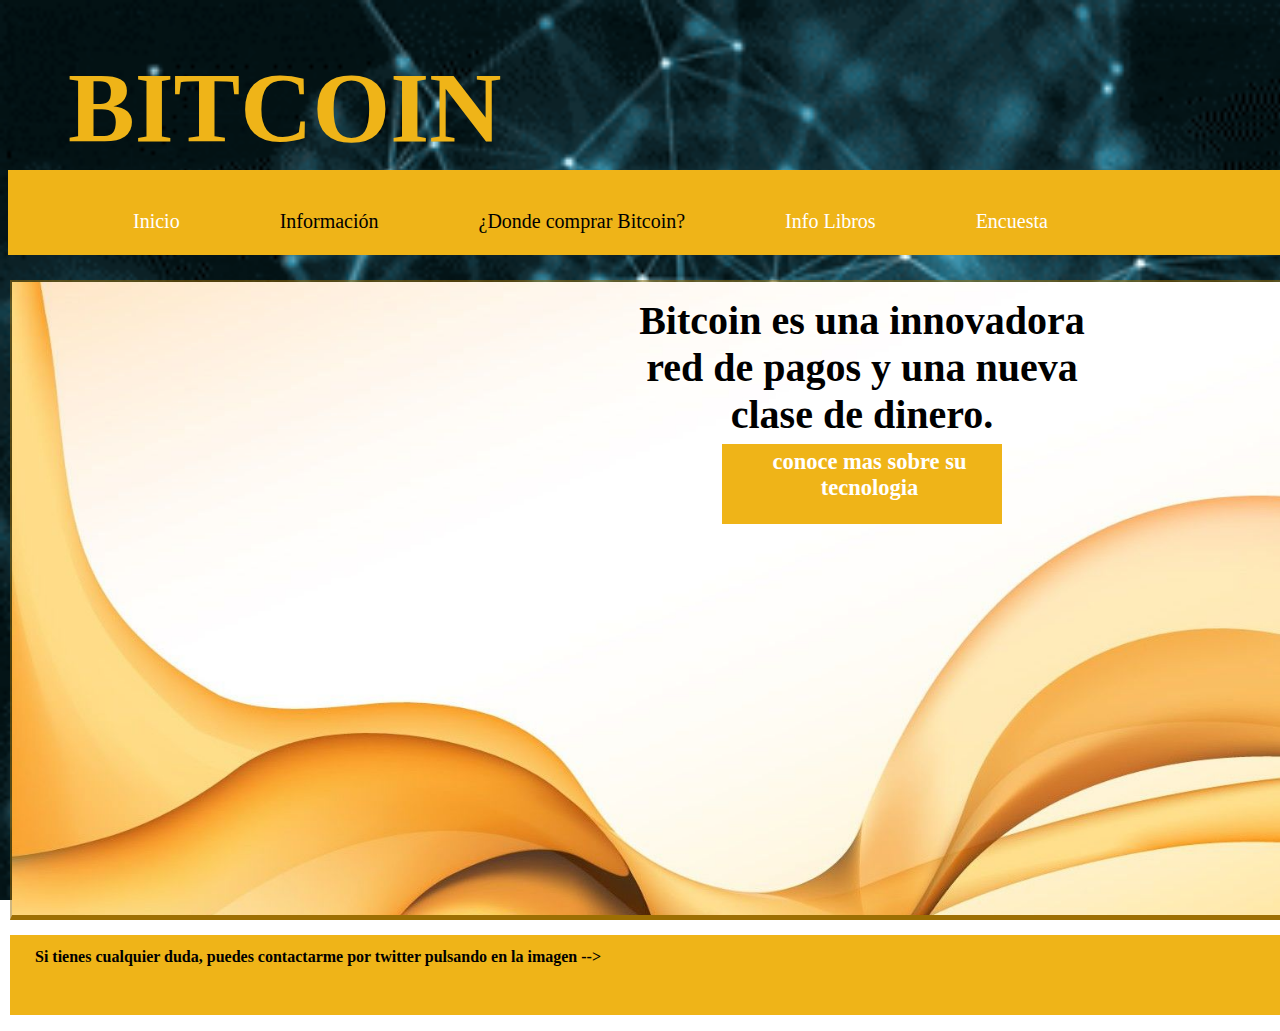
<file: Index.html>
<!DOCTYPE HTML> 
<html>
	<head>
		<META charset="UTF-8">
		<META name="author" content="javier">
		<META name="keywords" lang="es" content="Bitcoin">
		<link rel="shortcut icon" href="imagenesw/favicon.ico" type="image/x-icon">
		<link rel="StyleSheet" href="cssweb/csswebfinal.css"  type="text/css">
	</head>
	<body>
		<div id="contenedor">
		<header>
			<div id="titulo">
				<h1> BITCOIN </h1> </div>
			<div id="form">
			
				<form action="" method="post" name="formulario">
					<label> Usuario <input type="text" size="10px" name="usuario" </label>
					<label> Contraseña <input type="text" size="10px" name="contraseña" </label>
					<label><input type="submit" value="aceptar" sname="bottom" </label> 
				</form>
			</div>
		</header>
			<nav id="menus">
			<ul>
			
				<li class="prin"> <a target="iframe" href="html/sectionprincipal.html">Inicio </li></a>
					
							
							
						
					
				
				<li class="prin"> Información
					<ul>
							<a target="iframe" href="html/creador.html"><li>¿Quien creo bitcoin?</li></a>
							<a target="iframe" href="html/tecnologia.html"><li>Tecnologia que utiliza</li></a>
							<a target="iframe" href="html/estadisticas.html"><li>Estadisticas</li></a>
						
					</ul>
				
				</li>
				<li class="prin"> ¿Donde comprar Bitcoin? 
					<ul>
						
							<a target="iframe" href="html/binance.html"><li>Binance</li></a>
							<a target="iframe" href="html/kucoin.html"><li>Kucoin</li></a>
							<a target="iframe" href="html/bitme.html"><li>Bit2me</li></a>
					</ul>
					
					
				</li> 
				
				<li class="prin"> <a target="iframe" href="html/xmlweb.html">Info Libros </li></a> 
					
				
				<li class="prin"><a target="iframe" href="html/form.html">Encuesta </li></a>
					
				
			</ul>
			</nav>
					<section>
						<iframe name="iframe" src="html/sectionprincipal.html" style="width:100%;height:100%;border:0px"></iframe>
					</section>
					
					
		<footer>
				<p><b>Si tienes cualquier duda, puedes contactarme por twitter pulsando en la imagen --> </b> </p>
				
							
							<a href="https://twitter.com/elonmusk?s=20&t=zj7gY1JrWx1rotE6-ZspVA" target="_blank"><img src="imagenesw/foto1.png" height="100px" width="250px" border= "4px solid #1130C8" ></a>
																			
			</footer>
		</div>
	
	</body>	


</html>
</file>
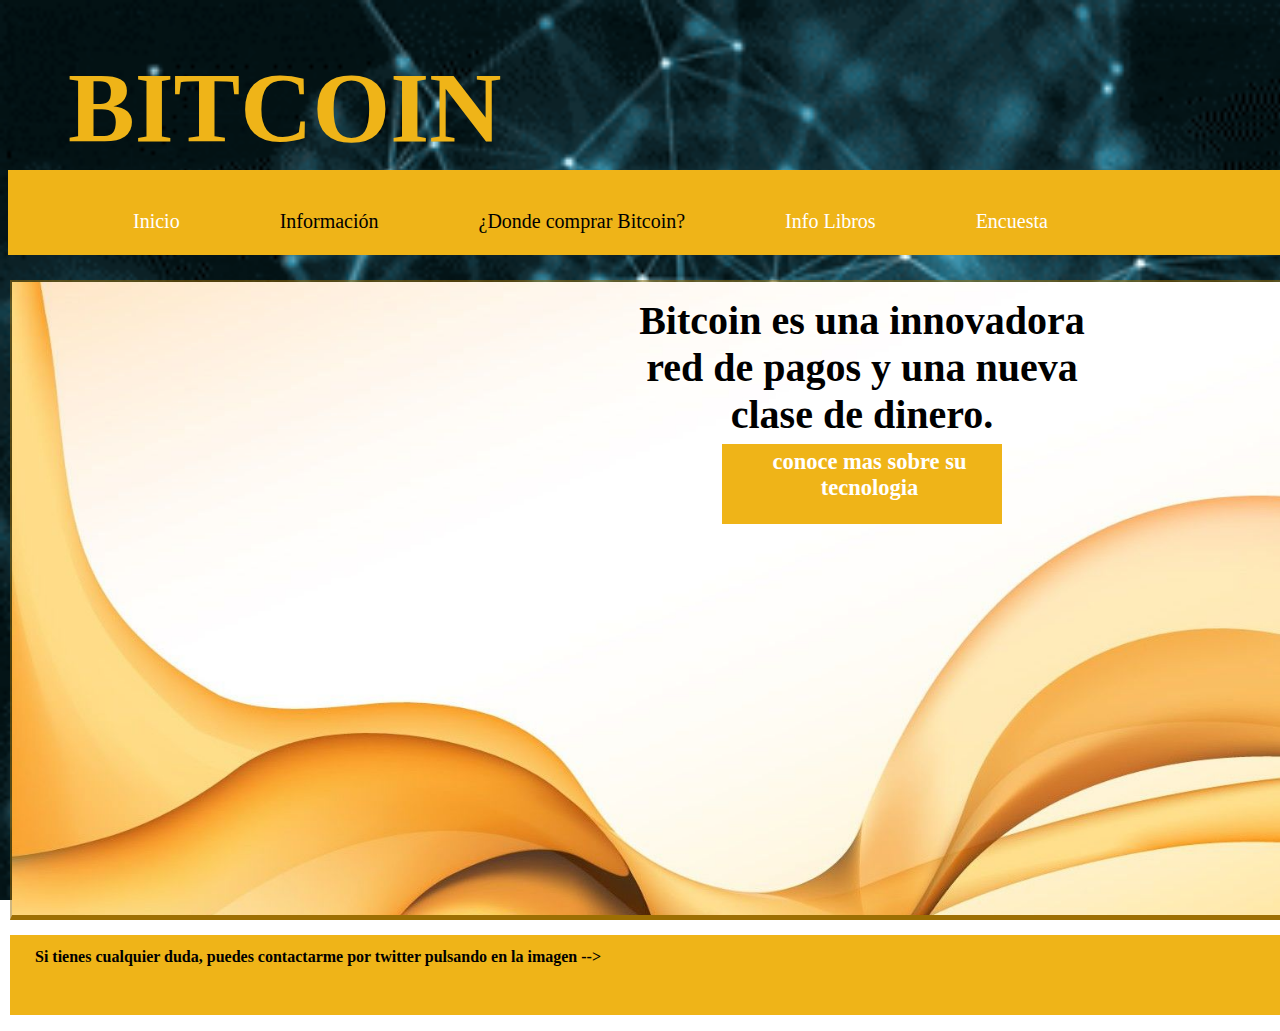
<file: Webfinaljavier.html>
<!DOCTYPE HTML> 
<html>
	<head>
		<META charset="UTF-8">
		<META name="author" content="javier">
		<META name="keywords" lang="es" content="Bitcoin">
		<link rel="shortcut icon" href="imagenesw/favicon.ico" type="image/x-icon">
		<link rel="StyleSheet" href="cssweb/csswebfinal.css"  type="text/css">
	</head>
	<body>
		<div id="contenedor">
		<header>
			<div id="titulo">
				<h1> BITCOIN </h1> </div>
			<div id="form">
			
				<form action="" method="post" name="formulario">
					<label> Usuario <input type="text" size="10px" name="usuario" </label>
					<label> Contraseña <input type="text" size="10px" name="contraseña" </label>
					<label><input type="submit" value="aceptar" sname="bottom" </label> 
				</form>
			</div>
		</header>
			<nav id="menus">
			<ul>
			
				<li class="prin"> <a target="iframe" href="html/sectionprincipal.html">Inicio </li></a>
					
							
							
						
					
				
				<li class="prin"> Información
					<ul>
							<a target="iframe" href="html/creador.html"><li>¿Quien creo bitcoin?</li></a>
							<a target="iframe" href="html/tecnologia.html"><li>Tecnologia que utiliza</li></a>
							<a target="iframe" href="html/estadisticas.html"><li>Estadisticas</li></a>
						
					</ul>
				
				</li>
				<li class="prin"> ¿Donde comprar Bitcoin? 
					<ul>
						
							<a target="iframe" href="html/binance.html"><li>Binance</li></a>
							<a target="iframe" href="html/kucoin.html"><li>Kucoin</li></a>
							<a target="iframe" href="html/bitme.html"><li>Bit2me</li></a>
					</ul>
					
					
				</li> 
				
				<li class="prin"> <a target="iframe" href="html/xmlweb.html">Info Libros </li></a> 
					
				
				<li class="prin"><a target="iframe" href="html/form.html">Encuesta </li></a>
					
				
			</ul>
			</nav>
					<section>
						<iframe name="iframe" src="html/sectionprincipal.html" style="width:100%;height:100%;border:0px"></iframe>
					</section>
					
					
		<footer>
				<p><b>Si tienes cualquier duda, puedes contactarme por twitter pulsando en la imagen --> </b> </p>
				
							
							<a href="https://twitter.com/elonmusk?s=20&t=zj7gY1JrWx1rotE6-ZspVA" target="_blank"><img src="imagenesw/foto1.png" height="100px" width="250px" border= "4px solid #1130C8" ></a>
																			
			</footer>
		</div>
	
	</body>	


</html>
</file>
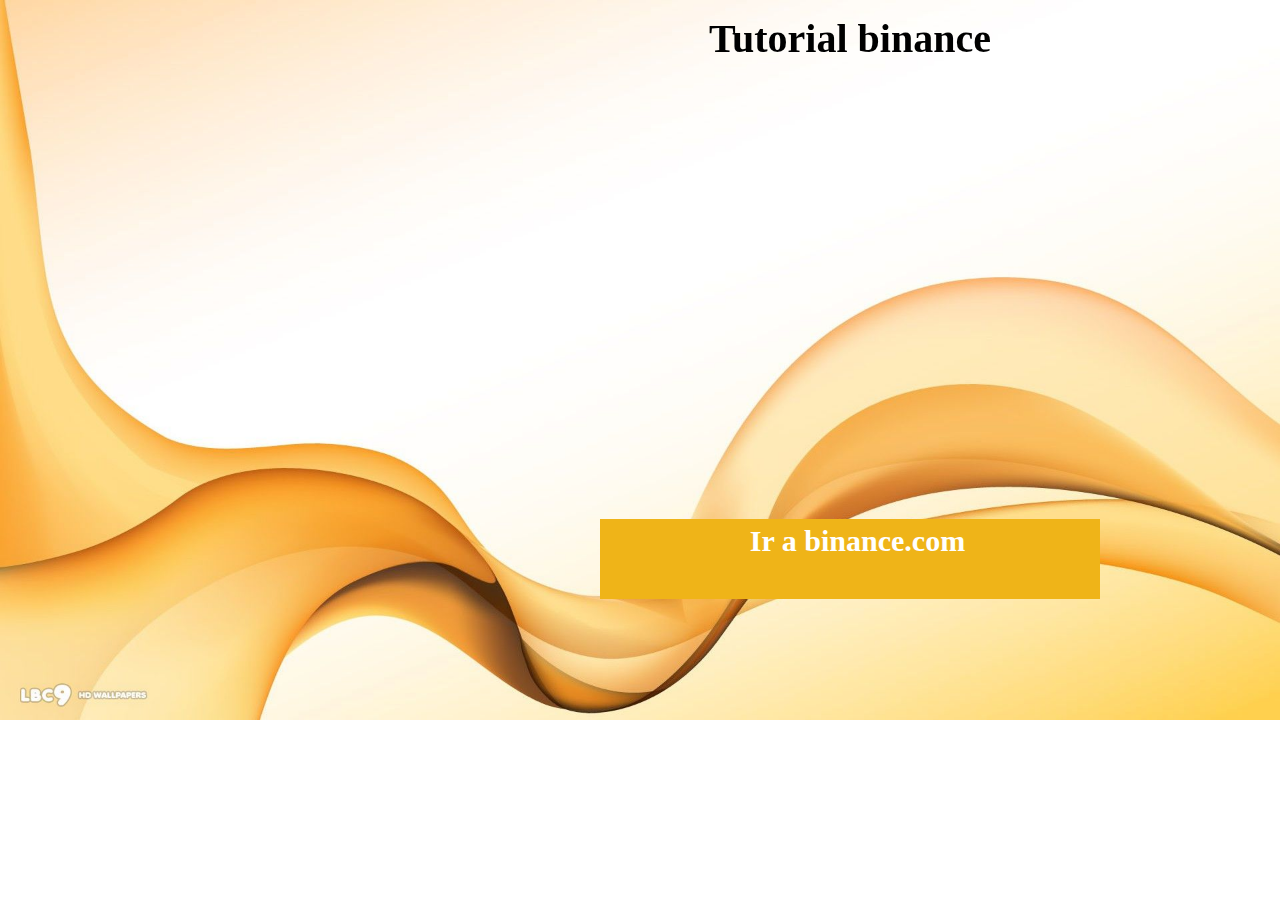
<file: html/binance.html>
<!DOCTYPE HTML>
<html>
	<head>
		<title>bitcoin</title>
		<meta charset="utf-8">
		<meta name="author" content="Javier">
		<META name="keywords" lang="es" content="Bitcoin">
		<link rel="StyleSheet" href="../cssweb/binance.css" type="text/css">
	</head>
	<body>
		<div id="contenedor">
				<div id="titulo">
				
					<h1>Tutorial binance</h1>
				</div>
				<div id="video"> 
					<iframe width="560" height="315" src="https://www.youtube.com/embed/NrEQRu8hnVw" title="YouTube video player" frameborder="0" allow="accelerometer; autoplay; clipboard-write; encrypted-media; gyroscope; picture-in-picture" allowfullscreen></iframe>
						
				<a target="_blank" rel="noopener noreferrer" href="https://www.binance.com/es">
						<div id="boton">
								<h2 >Ir a binance.com </h2>
						</div>
				</div>
		</div>
	</body>
</file>
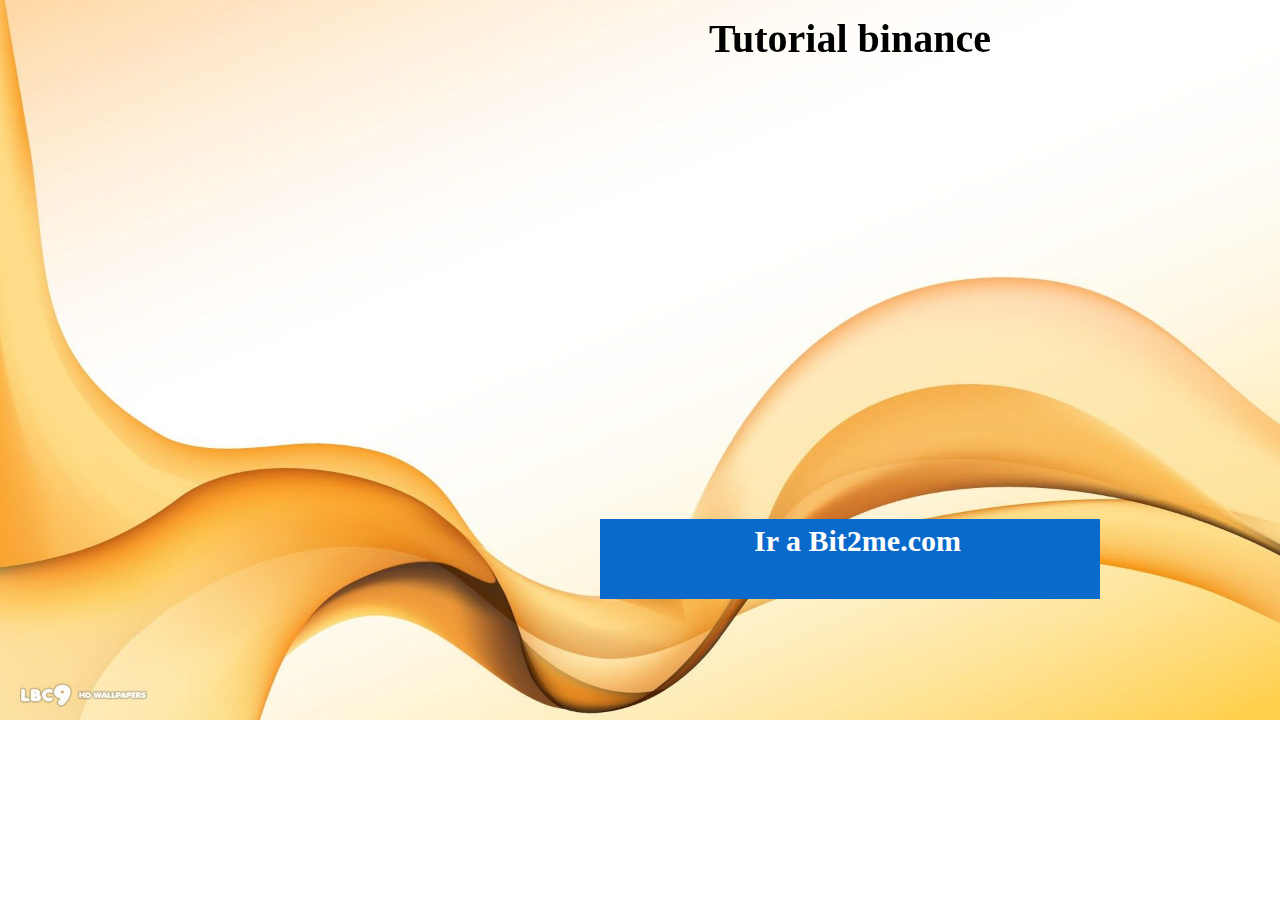
<file: html/bitme.html>
<!DOCTYPE HTML>
<html>
	<head>
		<title>bitcoin</title>
		<meta charset="utf-8">
		<meta name="author" content="Javier">
		<META name="keywords" lang="es" content="Bitcoin">
		<link rel="StyleSheet" href="../cssweb/bitme.css" type="text/css">
	</head>
	<body>
		<div id="contenedor">
				<div id="titulo">
				
					<h1>Tutorial binance</h1>
				</div>
				<div id="video"> 
					<iframe width="560" height="315" src="https://www.youtube.com/embed/h92kDvudp2o" title="YouTube video player" frameborder="0" allow="accelerometer; autoplay; clipboard-write; encrypted-media; gyroscope; picture-in-picture" allowfullscreen></iframe>
						
				<a target="_blank" rel="noopener noreferrer" href="https://bit2me.com/es/">
						<div id="boton">
								<h2 >Ir a Bit2me.com</h2>
						</div>
				</div>
		</div>
	</body>
</file>
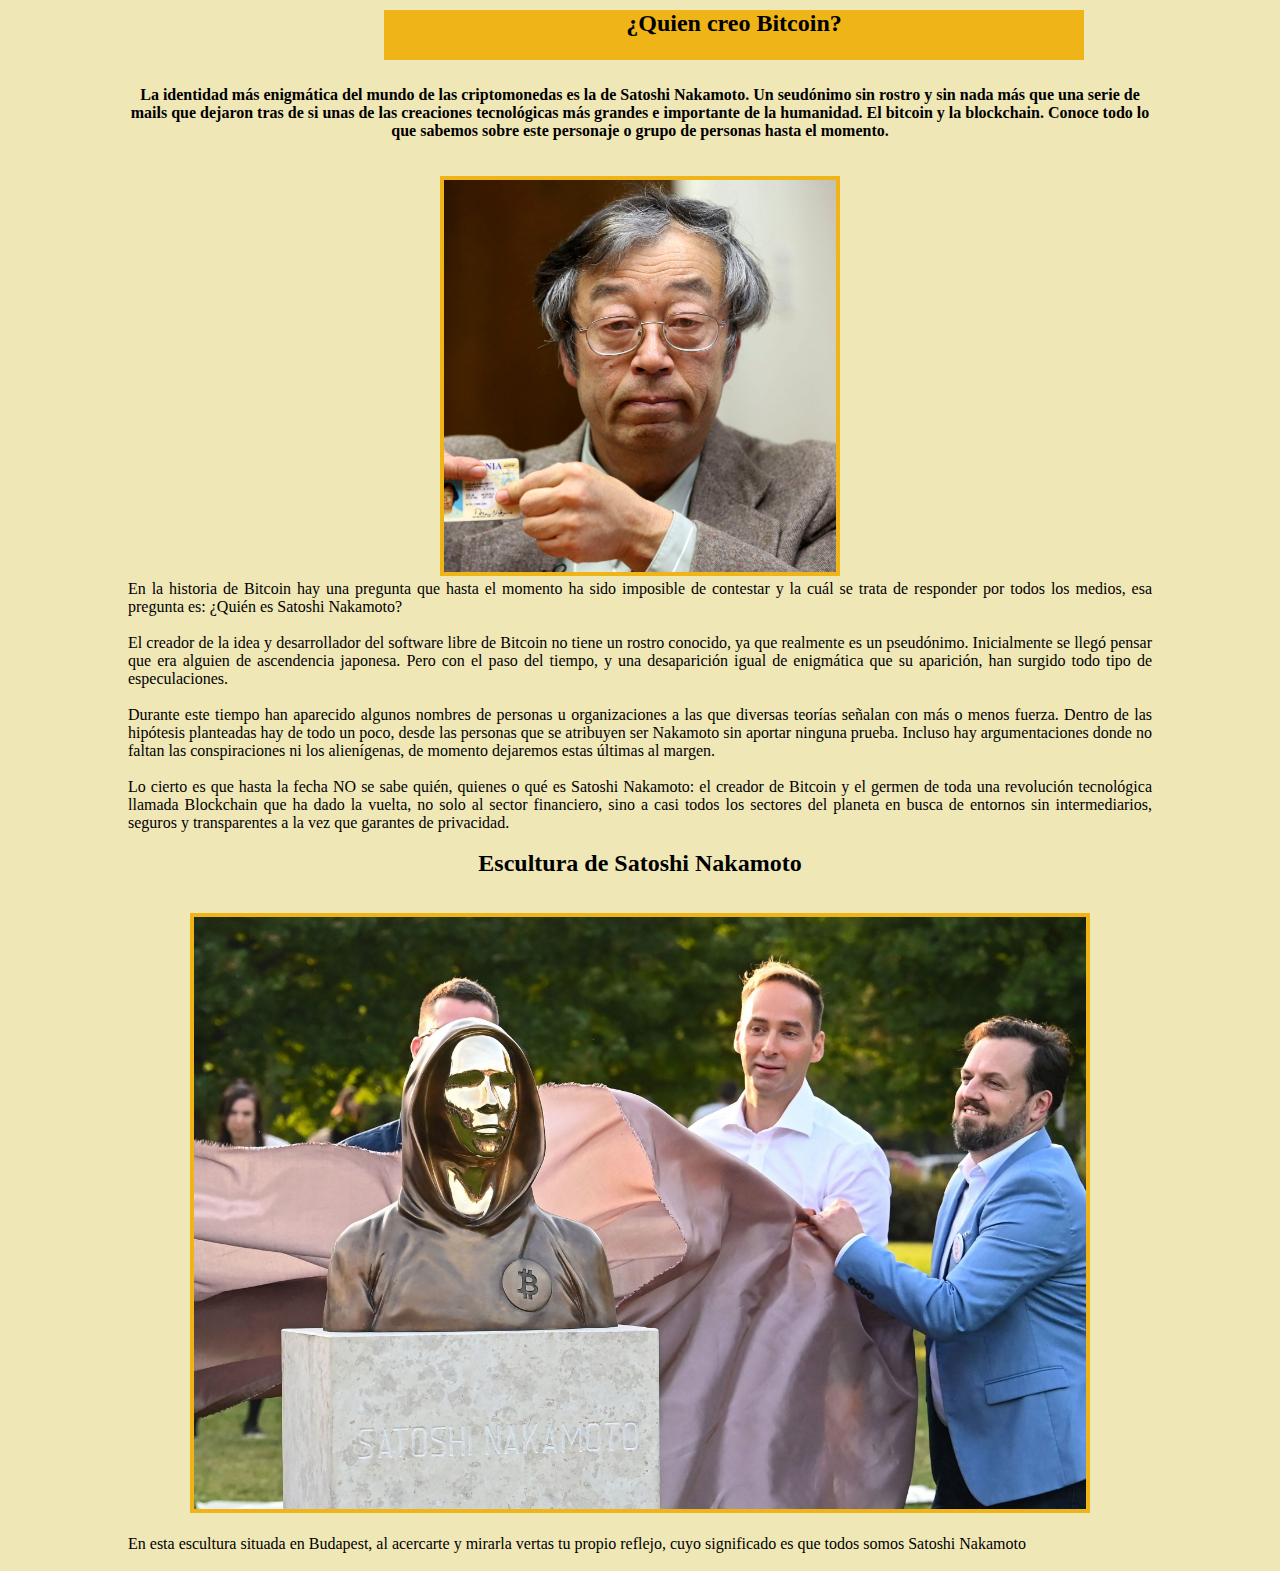
<file: html/creador.html>
<!DOCTYPE HTML>
<html>
	<head>
		<title>bitcoin</title>
		<meta charset="utf-8">
		<meta name="author" content="Javier">
		<META name="keywords" lang="es" content="Bitcoin">
		<link rel="StyleSheet" href="../cssweb/csscreador.css" type="text/css">
	</head>
	<body>
		<div id="contenedor">
			<div id="titulo">
			
			<h1>¿Quien creo Bitcoin? </h1> <br> 
			</div>
			<br>
			<div id="texto">
			<br>
			<h4>La identidad más enigmática del mundo de las criptomonedas es la de Satoshi Nakamoto. Un seudónimo sin rostro y sin nada más que una serie de mails que dejaron
			tras de si unas de las creaciones tecnológicas más grandes e importante de la humanidad.
			El bitcoin y la blockchain. Conoce todo lo que sabemos sobre este personaje o grupo de personas hasta el momento. </h4> <br> <br>
			<img src="../imagenesw/satoshi.jpg" width="400px" height="400px"  >
				<p> En la historia de Bitcoin hay una pregunta que hasta el momento ha sido imposible de contestar y la cuál se trata de responder por todos los medios, 
				esa pregunta es: ¿Quién es Satoshi Nakamoto? </p> <br>


				<p> El creador de la idea y desarrollador del software libre de Bitcoin no tiene un rostro conocido, ya que realmente es un pseudónimo. Inicialmente se llegó pensar que era alguien
				de ascendencia japonesa. Pero con el paso del tiempo, y una desaparición igual de enigmática que su aparición, han surgido todo tipo de especulaciones.</p> <br>

				<p>Durante este tiempo han aparecido algunos nombres de personas u organizaciones a las que diversas teorías señalan con más o menos fuerza. Dentro de las hipótesis planteadas hay de todo 
				un poco, desde las personas que se atribuyen ser Nakamoto sin aportar 
				ninguna prueba. Incluso hay  argumentaciones donde no faltan las conspiraciones ni los alienígenas, de momento dejaremos estas últimas al margen. </p> <br>

				<p>Lo cierto es que hasta la fecha NO se sabe quién, quienes o qué es Satoshi Nakamoto: el creador de Bitcoin y el germen de toda una revolución tecnológica llamada Blockchain que ha 
				dado la vuelta, no solo al sector financiero, sino a casi todos los sectores del
				planeta en busca de entornos sin intermediarios, seguros y transparentes a la vez que garantes de privacidad.</p> <br>
				

			
				

			

				<h2> Escultura de Satoshi Nakamoto </h2> <br>
				
				<br>
				
				<img src="../imagenesw/escultura.jpg" width="900px" height="600px"  >
				<br> <br>
				<p>En esta escultura situada en Budapest, al acercarte y mirarla vertas tu propio reflejo, cuyo significado es que todos somos Satoshi Nakamoto</p><br>

				
		</div>
	</body>
</file>
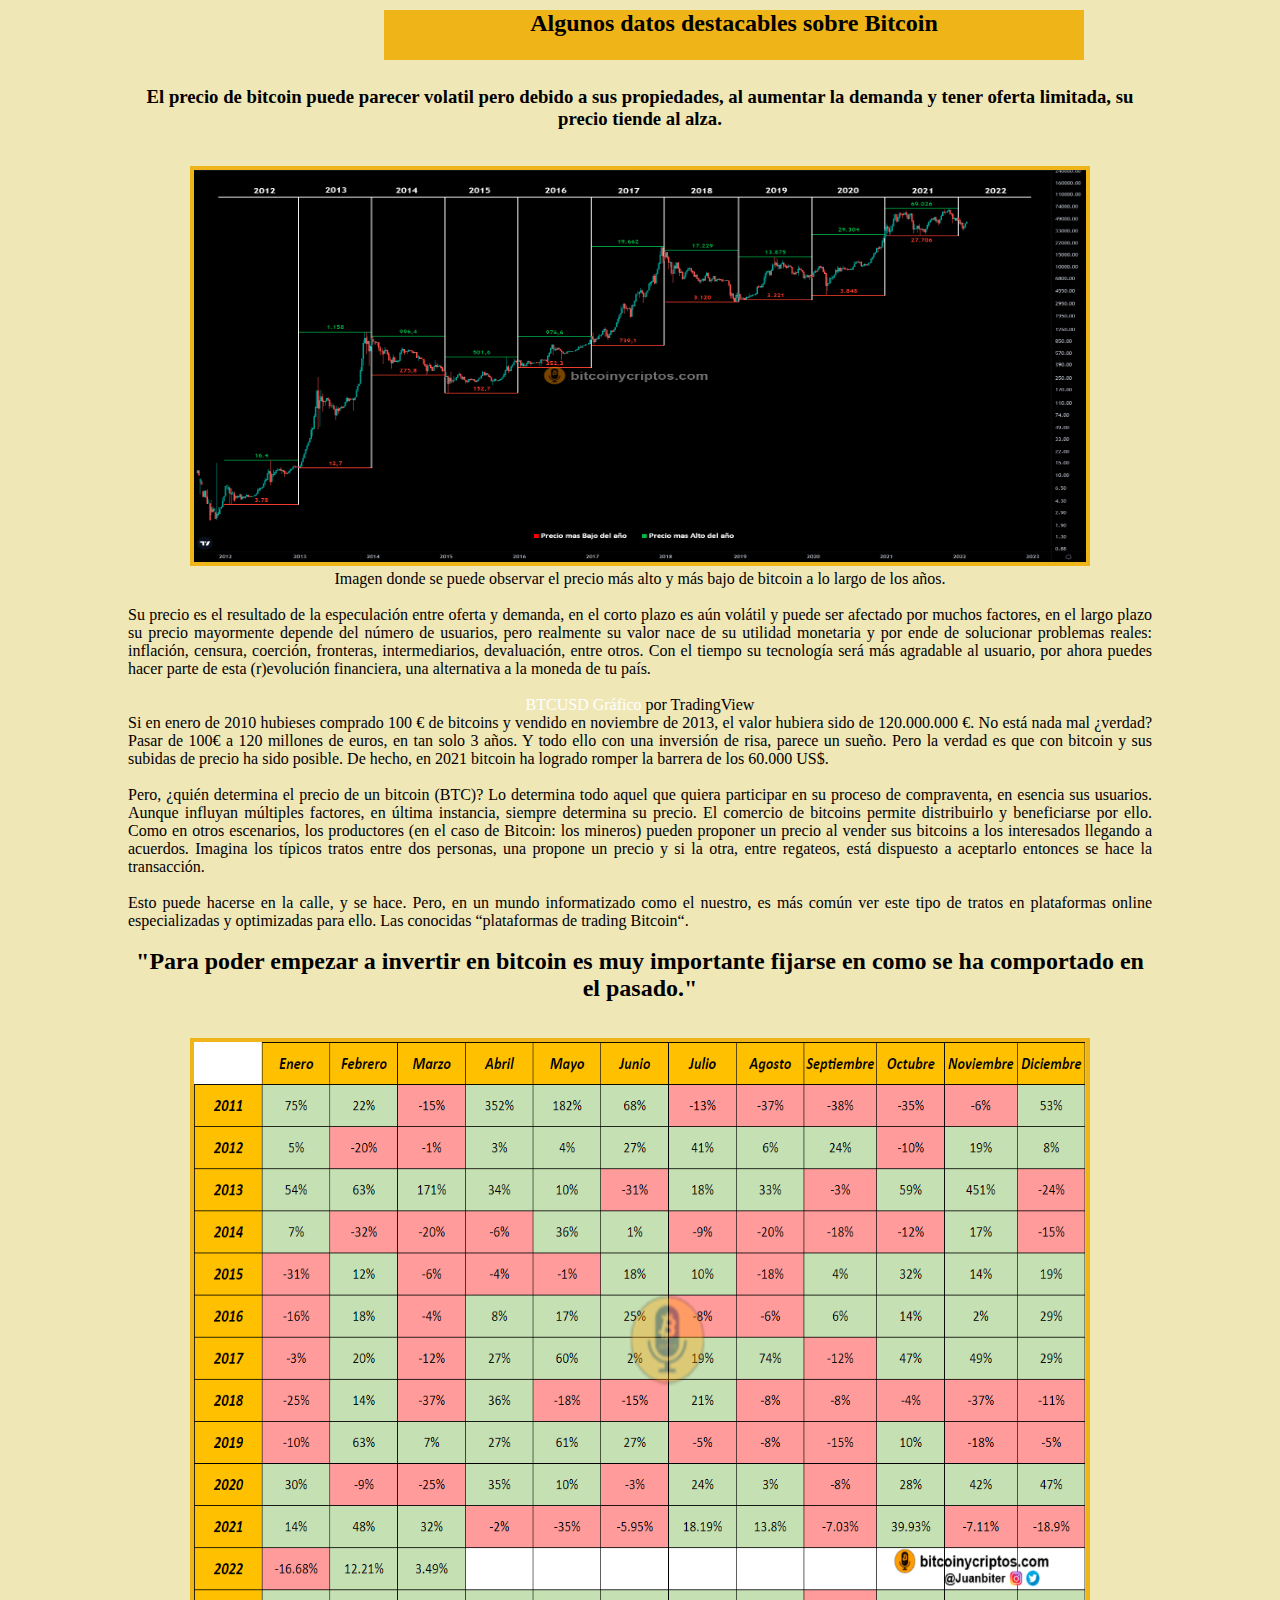
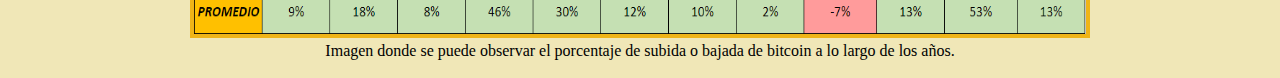
<file: html/estadisticas.html>
<!DOCTYPE HTML>
<html>
	<head>
		<title>bitcoin</title>
		<meta charset="utf-8">
		<meta name="author" content="Javier">
		<META name="keywords" lang="es" content="Bitcoin">
		<link rel="StyleSheet" href="../cssweb/estadisticas.css" type="text/css">
	</head>
	<body>
		<div id="contenedor">
			<div id="titulo">
			
			<h1>Algunos datos destacables sobre Bitcoin</h1> <br> 
			</div>
			<br>
			<div id="texto">
			<br>
			<h3>El precio de bitcoin puede parecer volatil pero debido a sus propiedades, al aumentar la demanda y tener oferta limitada, su precio tiende al alza. </h3> <br> <br>
			
			<img src="../imagenesw/precios.png" width="900px" height="400px"  > 
			<div id="foto" >
			Imagen donde se puede observar el precio más alto y más bajo de bitcoin a lo largo de los años. <br> <br>
			</div>
				<p> Su precio es el resultado de la especulación entre oferta y demanda, en el corto plazo es aún volátil y puede ser afectado por muchos factores, 
				en el largo plazo su precio mayormente depende del número de usuarios, pero realmente su valor nace de su utilidad monetaria y por ende de solucionar problemas reales:
				inflación, censura, coerción, fronteras, intermediarios, devaluación, entre otros. Con el tiempo su tecnología será más agradable al usuario, por ahora puedes hacer parte 
				de esta (r)evolución financiera, una alternativa a la moneda de tu país. </p> <br>
						<div id="grafico">
																				<!-- TradingView Widget BEGIN -->
									<div class="tradingview-widget-container">
									  <div id="tradingview_00330"></div>
									  <div class="tradingview-widget-copyright"><a href="https://es.tradingview.com/symbols/BTCUSD/?exchange=BITSTAMP" rel="noopener" target="_blank"><span class="blue-text">BTCUSD Gráfico</span></a> por TradingView</div>
									  <script type="text/javascript" src="https://s3.tradingview.com/tv.js"></script>
									  <script type="text/javascript">
									  new TradingView.widget(
									  {
									  "width": 980,
									  "height": 610,
									  "symbol": "BITSTAMP:BTCUSD",
									  "interval": "W",
									  "timezone": "Etc/UTC",
									  "theme": "light",
									  "style": "1",
									  "locale": "es",
									  "toolbar_bg": "#f1f3f6",
									  "enable_publishing": false,
									  "allow_symbol_change": true,
									  "studies": [
										"MACD@tv-basicstudies"
									  ],
									  "container_id": "tradingview_00330"
									}
									  );
									  </script>
									</div>
									<!-- TradingView Widget END -->
									
							</div>
				<p> Si en enero de 2010 hubieses comprado 100 € de bitcoins y vendido en noviembre de 2013, el valor hubiera sido de 120.000.000 €. No está nada mal ¿verdad? Pasar de 100€ a 
				120 millones de euros, en tan solo 3 años. Y todo ello con una inversión de risa, parece un sueño. Pero la verdad es que con bitcoin y sus subidas de precio ha sido posible. 
				De hecho, en 2021 bitcoin ha logrado romper la barrera de los 60.000 US$.</p> <br>

				<p>Pero, ¿quién determina el precio de un bitcoin (BTC)? Lo determina todo aquel que quiera participar en su proceso de compraventa, en esencia sus usuarios. 
				Aunque influyan múltiples factores, en última instancia, siempre determina su precio. El comercio de bitcoins permite distribuirlo y beneficiarse por ello. 
				Como en otros escenarios, los productores (en el caso de Bitcoin: los mineros) pueden proponer un precio al vender sus bitcoins a los interesados llegando a acuerdos.
				Imagina los típicos tratos entre dos personas, una propone un precio y si la otra, entre regateos, está dispuesto a aceptarlo entonces se hace la transacción.</p> <br>

				<p>Esto puede hacerse en la calle, y se hace. Pero, en un mundo informatizado como el nuestro, es más común ver este tipo de tratos en plataformas online especializadas
				y optimizadas para ello. Las conocidas “plataformas de trading Bitcoin“.</p> <br>
				

			
				

			

				<h2> "Para poder empezar a invertir en bitcoin es muy importante fijarse en como se ha comportado en el pasado."</h2> <br>
				
				<br>
				
				<img src="../imagenesw/retorno.png" width="900px" height="600px"  >
				<div id="foto" >
			Imagen donde se puede observar el porcentaje de subida o bajada de bitcoin a lo largo de los años. <br> <br>
			</div>
				


		</div>
	</body>
</file>
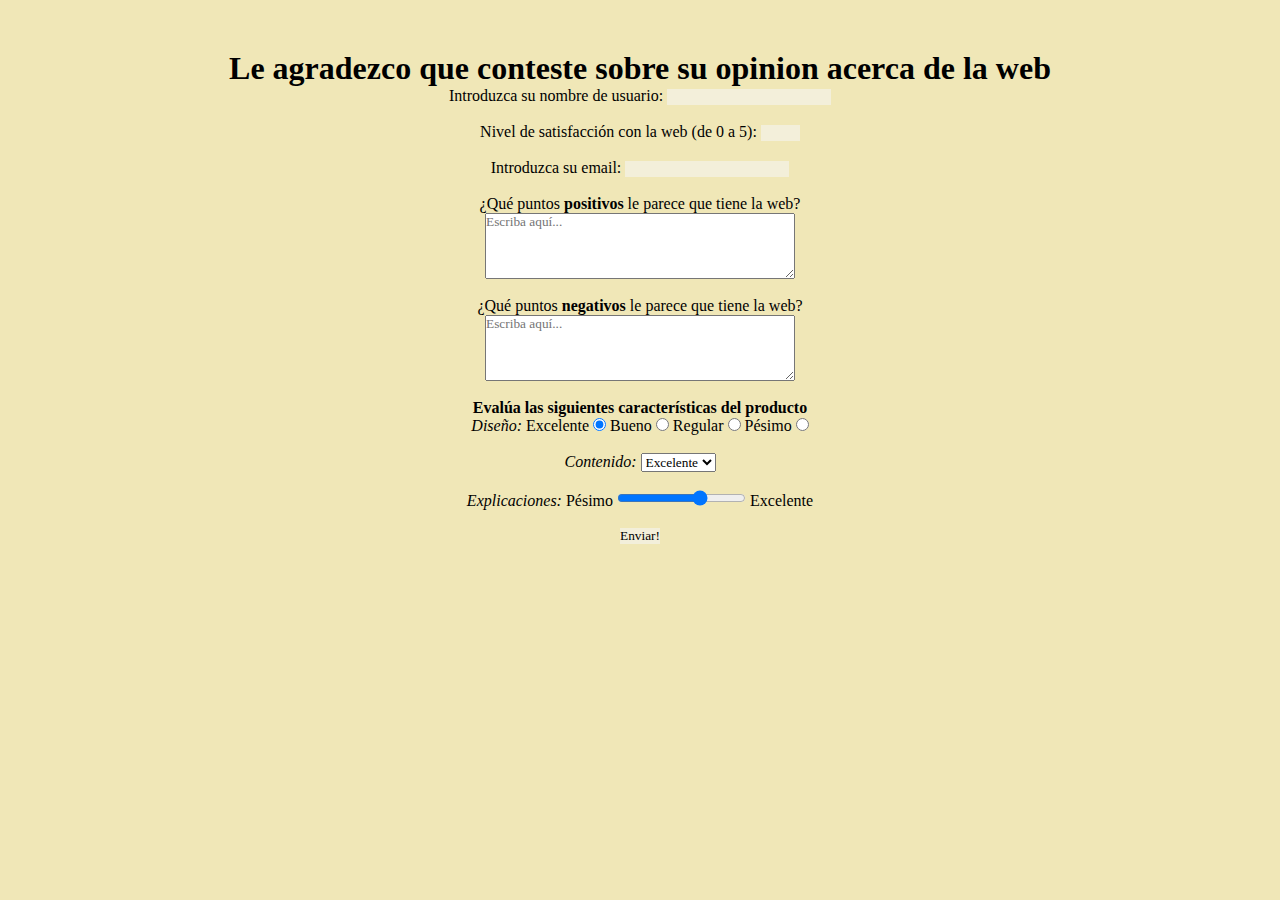
<file: html/form.html>
<!DOCTYOE HTML> 
<html>
	<head>
		<META charset="UTF-8">
		<META name="author" content="javier">
		<META name="keywords" lang="es" content="Bitcoin">
		<link rel="shortcut icon" href="imagenesw/favicon.ico" type="image/x-icon">
		<link rel="stylesheet" href="../cssweb/form.css" type="text/css"/>
    <title>Encuesta de satisfacción</title>
  </head>
  <body>
  <div id="contenedor">
	<div id="formulario">
    <h1>Le agradezco que conteste sobre su opinion acerca de la web</h1>
    <form id="encuesta" action="aqui.html" method="POST">
      <section>
        <label for="id">Introduzca su nombre de usuario:  </label>
        <input type="text" id="id" name="id"  pattern="[a-z]" >
      </section>
      <br>
      <section>
        <label for="satisfaccion">Nivel de satisfacción con la web (de 0 a 5): </label>
        <input type="number" id="satisfaccion" name="satisfaccion" min="1" max="5" step="1" required>
      </section>
      <br>
      <section>
        <label for="e-mail">Introduzca su email: </label>
        <input type="email" id="e-mail" name="e-mail" required>
      </section>
      <br>
      <section>
        <label for="positivos">¿Qué puntos <b>positivos</b> le parece que tiene la web?</label>
        <br>
        <textarea id="positivos" name="positivos" rows="4" cols="40" minlength="20" maxlength="1000" placeholder="Escriba aquí..."></textarea>
      </section>
      <br>
      <section>
        <label for="negativos">¿Qué puntos <b>negativos</b> le parece que tiene la web?</label>
        <br>
        <textarea id="negativos" name="negativos" rows="4" cols="40" minlength="20" maxlength="1000" placeholder="Escriba aquí..."></textarea>
      </section>
      <br>
      <section>
        <h4>Evalúa las siguientes características del producto</h4>
        <span><em>Diseño: </em></span>
        <label for="exc-dis">Excelente</label>
        <input type="radio" id="exc-dis" name="diseño" value="Excelente" checked>
        <label for="bue-dis">Bueno</label>
        <input type="radio" id="bue-dis" name="diseño" value="Bueno">
        <label for="reg-dis">Regular</label>
        <input type="radio" id="reg-dis" name="diseño" value="Regular">
        <label for="pes-dis">Pésimo</label>
        <input type="radio" id="pes-dis" name="diseño" value="Pésimo">
        <br>
        <br>
        <label for="calidad"><em>Contenido: </em></label>
        <select id="contenido" name="contenido">
          <option value="Excelente">Excelente</option>
          <option value="Bueno">Bueno</option>
          <option value="Regular">Regular</option>
          <option value="Pésimo">Pésimo</option>
        </select>
        <br>
        <br>
        <label for="uso"><em>Explicaciones:  </em></label>
        <span>Pésimo</span>
        <input type="range" id="uso" name="uso" min="1" max="4" step="1">
        <span>Excelente</span>
      </section>
      <section>
        <br>
        <input type="submit" id="submit" name="submit" value="Enviar!">
    </form>
	</div>
	</div>
  </body>
</html>
</file>
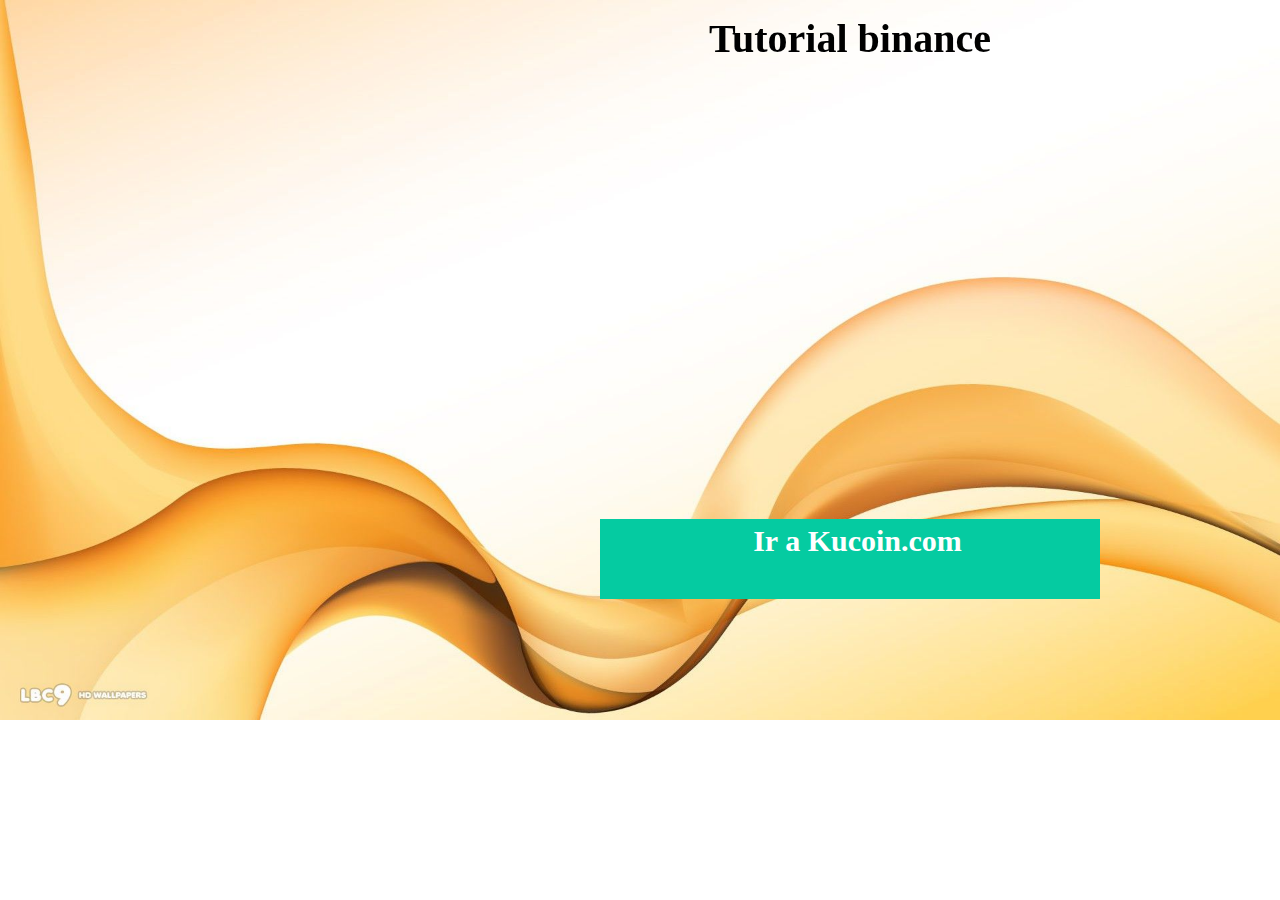
<file: html/kucoin.html>
<!DOCTYPE HTML>
<html>
	<head>
		<title>bitcoin</title>
		<meta charset="utf-8">
		<meta name="author" content="Javier">
		<META name="keywords" lang="es" content="Bitcoin">
		<link rel="StyleSheet" href="../cssweb/kucoin.css" type="text/css">
	</head>
	<body>
		<div id="contenedor">
				<div id="titulo">
				
					<h1>Tutorial binance</h1>
				</div>
				<div id="video"> 
					<iframe width="560" height="315" src="https://www.youtube.com/embed/lrLd77VJ48k" title="YouTube video player" frameborder="0" allow="accelerometer; autoplay; clipboard-write; encrypted-media; gyroscope; picture-in-picture" allowfullscreen></iframe>
						
				<a target="_blank" rel="noopener noreferrer" href="https://www.kucoin.com/es/">
						<div id="boton">
								<h2 >Ir a Kucoin.com</h2>
						</div>
				</div>
		</div>
	</body>
</file>
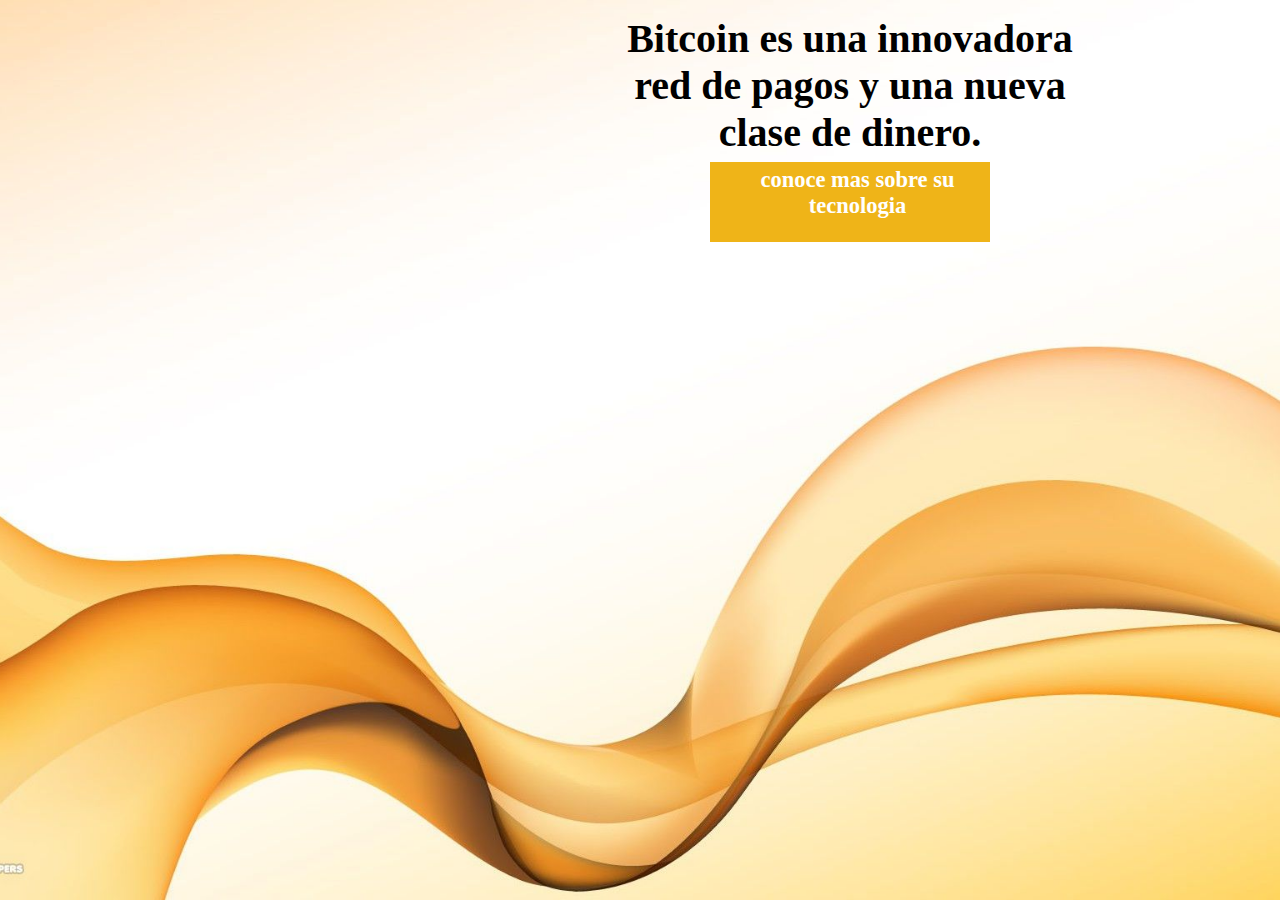
<file: html/sectionprincipal.html>
<!DOCTYPE HTML>
<html>
	<head>
		<title>Bitcoin</title>
		<meta charset="utf-8">
		<meta name="author" content="Javier">
		<META name="keywords" lang="es" content="Bitcoin">
		<link rel="StyleSheet" href="../cssweb/csssectionprincipal.css" type="text/css">
	</head>
	<body>
		<div id="contenedor">
			<div id="titulo">
			<h1> Bitcoin es una innovadora red de pagos y una nueva clase de dinero. </h1><br><br> 
			<a target="iframe" href="../html/tecnologia.html">
			<div id="boton">
					<h2 >conoce mas sobre su tecnologia</h2>
				</div>
			<iframe width="560" height="315" src="https://www.youtube.com/embed/Gc2en3nHxA4?autoplay=1" title="YouTube video player" frameborder="0" allow="accelerometer; autoplay; clipboard-write; encrypted-media; gyroscope; picture-in-picture" allowfullscreen></iframe>
			
			
			
				</div>
		</div>
	</body>
</file>
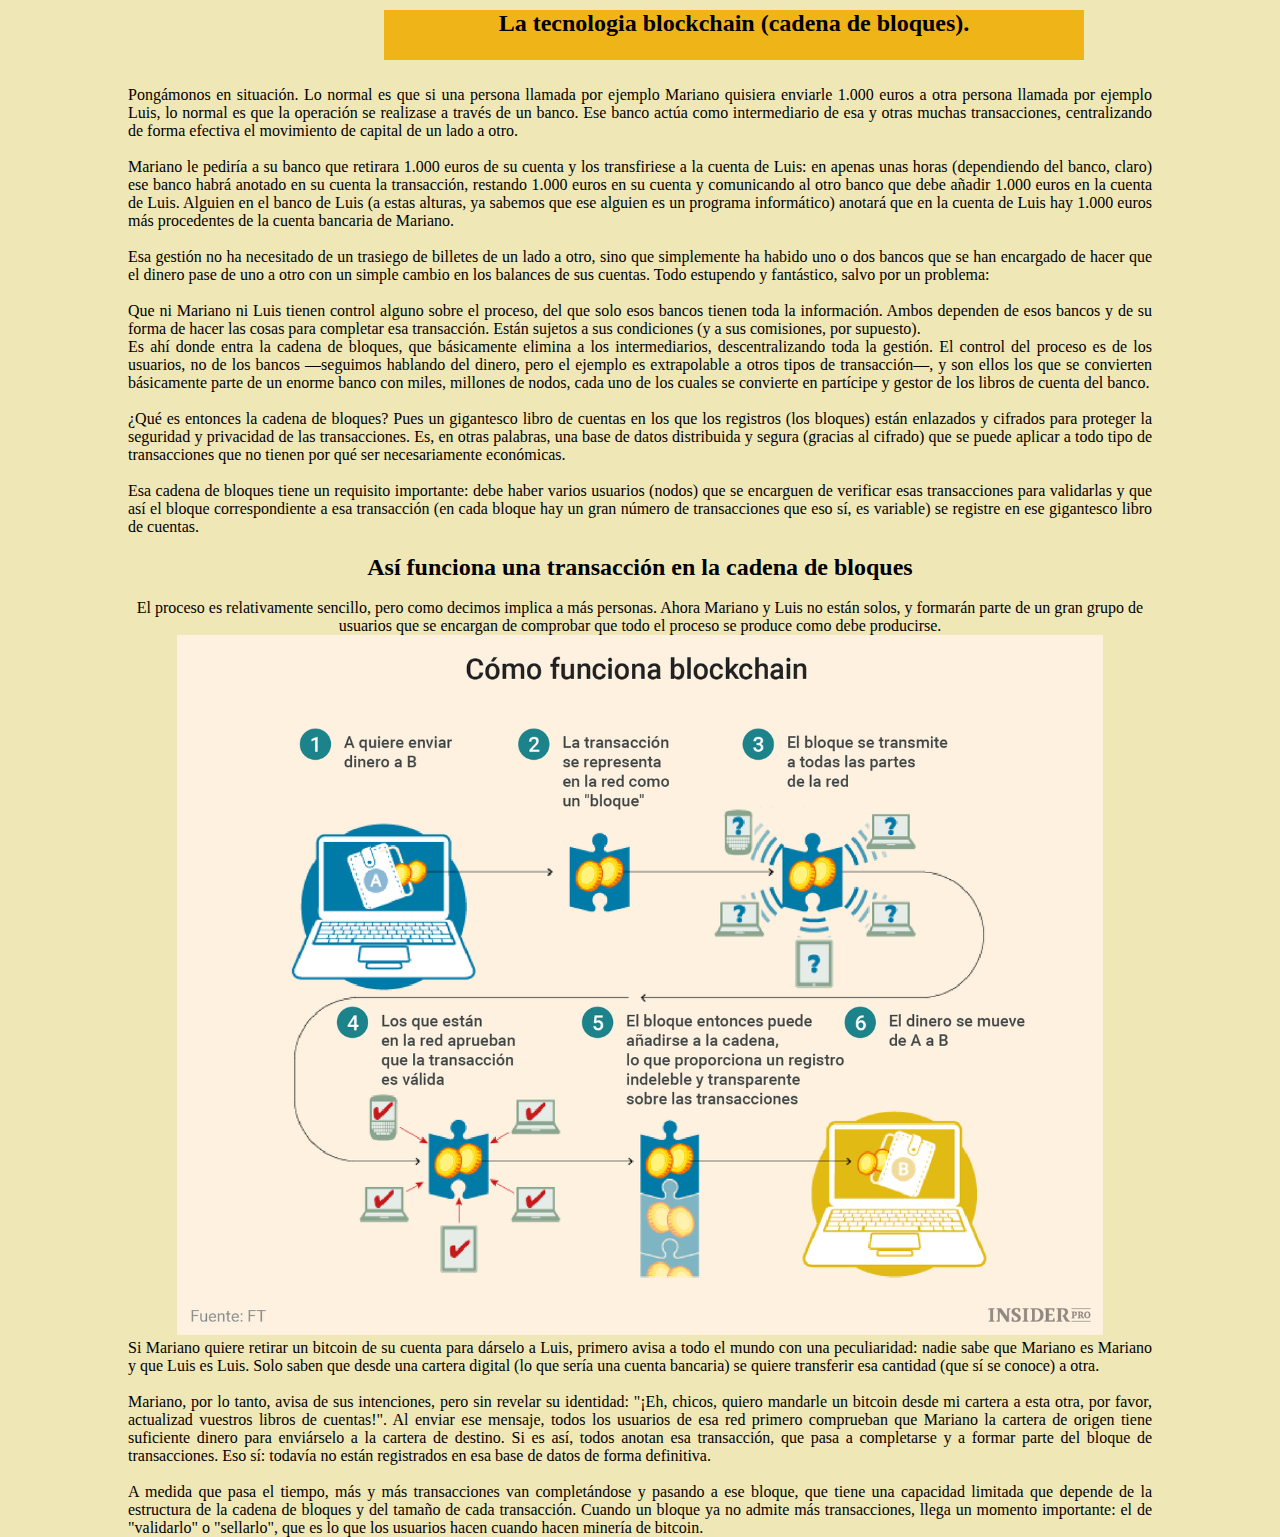
<file: html/tecnologia.html>
<!DOCTYPE HTML>
<html>
	<head>
		<title>Blockchain</title>
		<meta charset="utf-8">
		<meta name="author" content="Javier">
		<META name="keywords" lang="es" content="Bitcoin">
		<link rel="StyleSheet" href="../cssweb/csstecnologia.css" type="text/css">
	</head>
	<body>
		<div id="contenedor">
			<div id="titulo">
			
			<h1>La tecnologia blockchain (cadena de bloques). </h1> <br> 
			</div>
			<br>
			<div id="texto">
			<br>
				<p> Pongámonos en situación. Lo normal es que si una persona llamada por ejemplo Mariano quisiera enviarle 1.000 euros a otra persona llamada por ejemplo Luis,
				lo normal es que la operación se realizase a través de un banco. Ese banco actúa como intermediario de esa y otras muchas transacciones, centralizando de forma efectiva
				el movimiento de capital de un lado a otro. </p> <br>


				<p> Mariano le pediría a su banco que retirara 1.000 euros de su cuenta y los transfiriese a la cuenta de Luis: en apenas unas horas (dependiendo del banco, claro) ese banco
				habrá anotado en su cuenta la transacción, restando 1.000 euros en su cuenta y comunicando al otro banco que debe añadir 1.000 euros en la cuenta de Luis. Alguien en el 
				banco de Luis (a estas alturas, ya sabemos que ese alguien es un programa informático) anotará que en la cuenta de Luis hay 1.000 euros más procedentes de la cuenta bancaria de Mariano.</p> <br>

				<p>Esa gestión no ha necesitado de un trasiego de billetes de un lado a otro, sino que simplemente ha habido uno o dos bancos que se han encargado de hacer que el dinero pase de uno a
				otro con un simple cambio en los balances de sus cuentas. Todo estupendo y fantástico, salvo por un problema: </p> <br>

				<p>Que ni Mariano ni Luis tienen control alguno sobre el proceso, del que solo esos bancos tienen toda la información. Ambos dependen de esos bancos y de su forma de hacer las cosas 
				para completar esa transacción. Están sujetos a sus condiciones (y a sus comisiones, por supuesto). <br>
				Es ahí donde entra la cadena de bloques, que básicamente elimina a los intermediarios, descentralizando toda la gestión. El control del proceso es de los usuarios, no de los bancos
				—seguimos hablando del dinero, pero el ejemplo es extrapolable a otros tipos de transacción—, y son ellos los que se convierten básicamente parte de un enorme banco con miles, 
				millones de nodos, cada uno de los cuales se convierte en partícipe y gestor de los libros de cuenta del banco.</p> <br>

			
				<p>¿Qué es entonces la cadena de bloques? Pues un gigantesco libro de cuentas en los que los registros (los bloques) están enlazados y cifrados para proteger la seguridad y privacidad
				de las transacciones. Es, en otras palabras, una base de datos distribuida y segura (gracias al cifrado) que se puede aplicar a todo tipo de transacciones que no tienen por qué ser 
				necesariamente económicas. </p><br>

				<p> Esa cadena de bloques tiene un requisito importante: debe haber varios usuarios (nodos) que se encarguen de verificar esas transacciones para validarlas y que así el bloque correspondiente
				a esa transacción (en cada bloque hay un gran número de transacciones que eso sí, es variable) se registre en ese gigantesco libro de cuentas. </p> <br>

				<h2> Así funciona una transacción en la cadena de bloques </h2> <br>
				El proceso es relativamente sencillo, pero como decimos implica a más personas. Ahora Mariano y Luis no están solos, y formarán parte de un gran grupo de usuarios que se encargan de 
				comprobar que todo el proceso se produce como debe producirse. 
				<br>
				<img src="../imagenesw/blockchain.png" height="700px">

				<p>Si Mariano quiere retirar un bitcoin de su cuenta para dárselo a Luis, primero avisa a todo el mundo con una peculiaridad: nadie sabe que Mariano es Mariano y que Luis es Luis.
				Solo saben que desde una cartera digital (lo que sería una cuenta bancaria) se quiere transferir esa cantidad (que sí se conoce) a otra.</p><br>

				<p> Mariano, por lo tanto, avisa de sus intenciones, pero sin revelar su identidad: "¡Eh, chicos, quiero mandarle un bitcoin desde mi cartera a esta otra, por favor, 
				actualizad vuestros libros de cuentas!". Al enviar ese mensaje, todos los usuarios de esa red primero comprueban que Mariano la cartera de origen tiene suficiente 
				dinero para enviárselo a la cartera de destino. Si es así, todos anotan esa transacción, que pasa a completarse y a formar parte del bloque de transacciones. 
				Eso sí: todavía no están registrados en esa base de datos de forma definitiva.</p> <br> 

				<p> A medida que pasa el tiempo, más y más transacciones van completándose y pasando a ese bloque, que tiene una capacidad limitada que depende de la estructura de la cadena 
				de bloques y del tamaño de cada transacción. Cuando un bloque ya no admite más transacciones, llega un momento importante: el de "validarlo" o "sellarlo", que es lo que los
				usuarios hacen cuando hacen minería de bitcoin.</p>
		</div>
	</body>
</file>
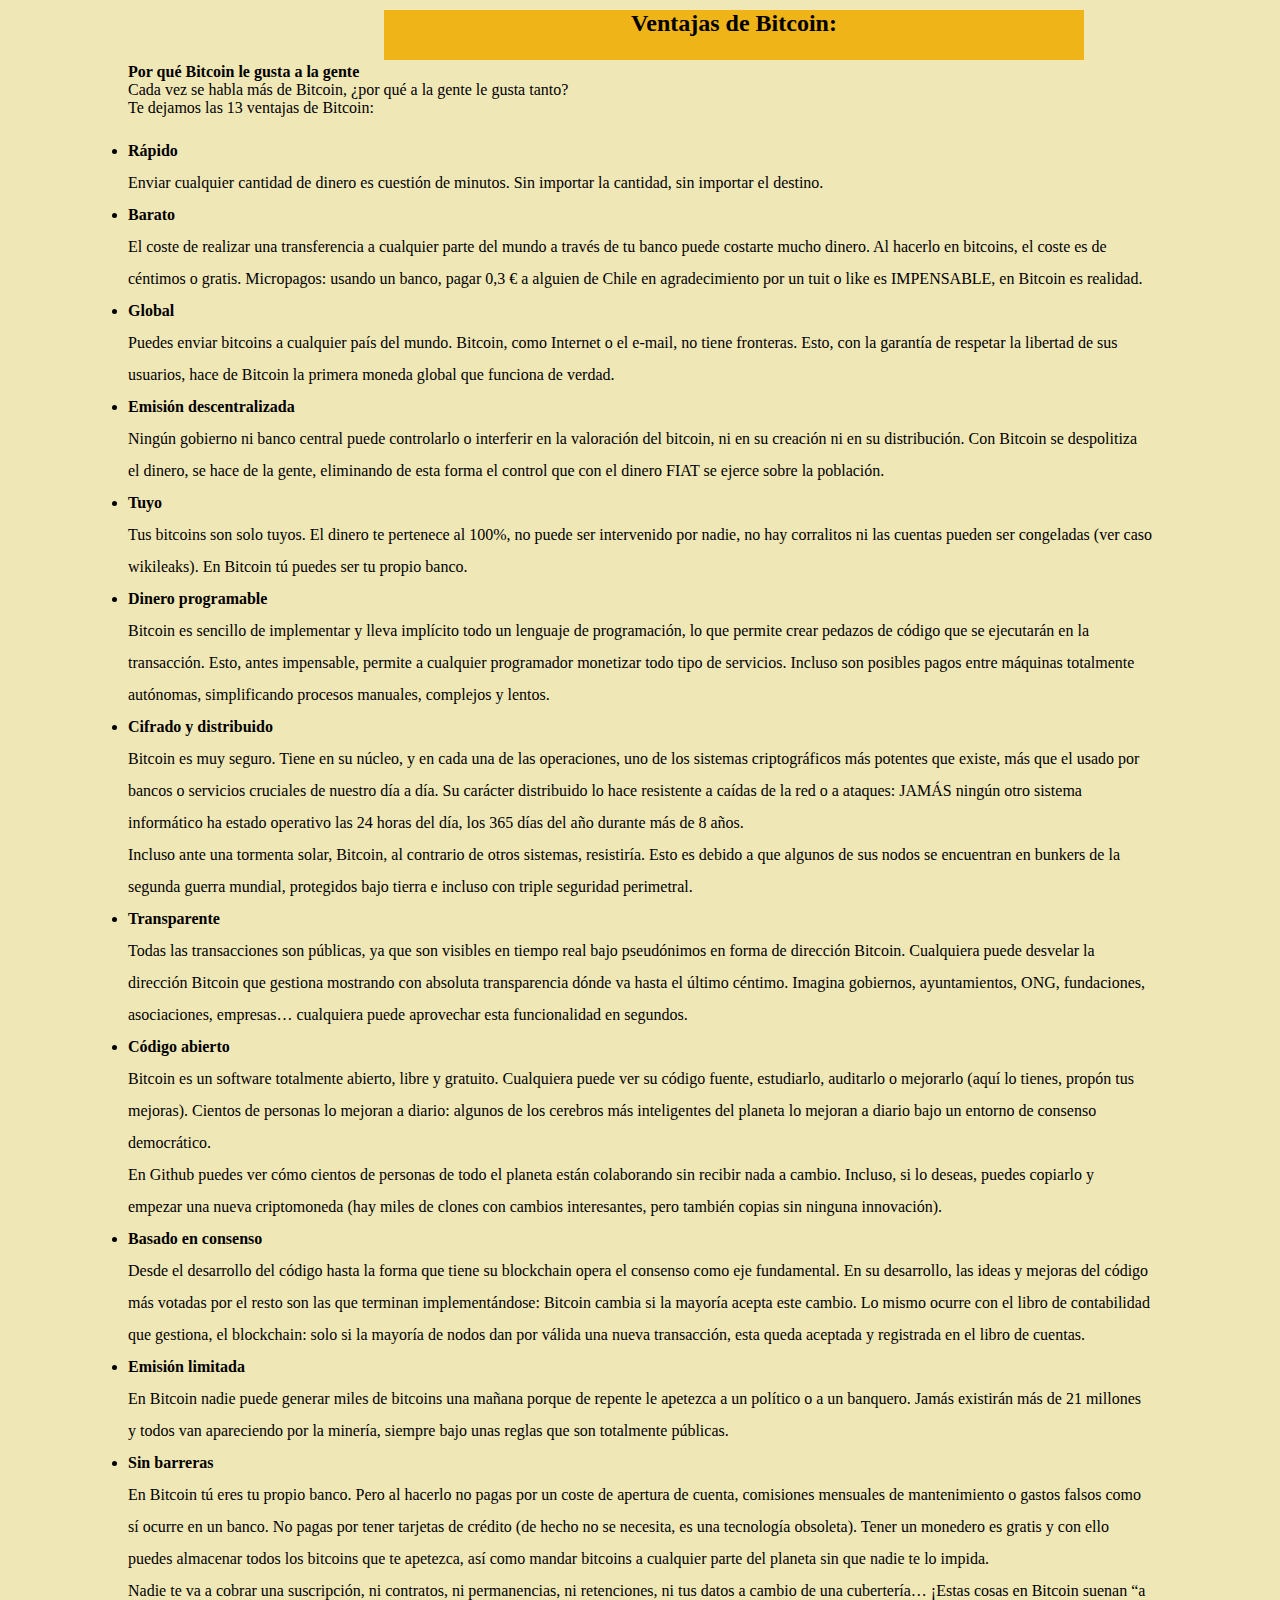
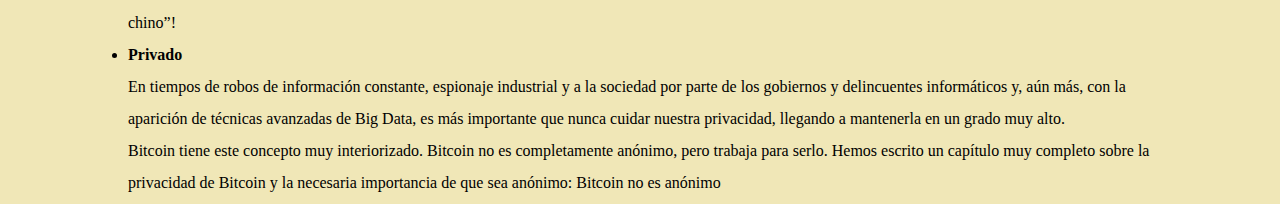
<file: html/ventajas.html>
<!DOCTYPE HTML>
<html>
	<head>
		<title>bitcoin</title>
		<meta charset="utf-8">
		<meta name="author" content="Javier">
		<META name="keywords" lang="es" content="Bitcoin">
		<link rel="StyleSheet" href="../cssweb/ventajas.css" type="text/css">
	</head>
	<body>
		<div id="contenedor">
			<div id="titulo">
			
			<h1>Ventajas de Bitcoin:  </h1> <br> 
			</div>
			<br>
				<div id="texto">
				<h4>Por qué Bitcoin le gusta a la gente </h4>
<p>Cada vez se habla más de Bitcoin, ¿por qué a la gente le gusta tanto? <br>

Te dejamos las 13 ventajas de Bitcoin: </p>
<br>
<ul>
<li><b>Rápido</b><br>
Enviar cualquier cantidad de dinero es cuestión de minutos. Sin importar la cantidad, sin importar el destino.</li>
<li><b>Barato</b><br>
El coste de realizar una transferencia a cualquier parte del mundo a través de tu banco puede costarte mucho dinero. Al hacerlo en bitcoins, el coste es de céntimos o gratis.
 Micropagos: usando un banco, pagar 0,3 € a alguien de Chile en agradecimiento por un tuit o like es IMPENSABLE, en Bitcoin es realidad.</li>

<li><b>Global</b><br>
Puedes enviar bitcoins a cualquier país del mundo. Bitcoin, como Internet o el e-mail, no tiene fronteras. Esto, con la garantía de respetar la libertad de sus usuarios, 
hace de Bitcoin la primera moneda global que funciona de verdad.</li>

<li><b>Emisión descentralizada</b><br>
Ningún gobierno ni banco central puede controlarlo o interferir en la valoración del bitcoin, ni en su creación ni en su distribución. Con Bitcoin se despolitiza el dinero, 
se hace de la gente, eliminando de esta forma el control que con el dinero FIAT se ejerce sobre la población.</li>

<li><b>Tuyo</b><br>
Tus bitcoins son solo tuyos. El dinero te pertenece al 100%, no puede ser intervenido por nadie, no hay corralitos ni las cuentas pueden ser congeladas (ver caso wikileaks).
 En Bitcoin tú puedes ser tu propio banco.</li>

<li><b>Dinero programable</b><br>
Bitcoin es sencillo de implementar y lleva implícito todo un lenguaje de programación, lo que permite crear pedazos de código que se ejecutarán en la transacción. Esto, antes impensable,
 permite a cualquier programador monetizar todo tipo de servicios. Incluso son posibles pagos entre máquinas totalmente autónomas, simplificando procesos manuales, complejos y lentos.</li>

<li><b>Cifrado y distribuido</b><br>
Bitcoin es muy seguro. Tiene en su núcleo, y en cada una de las operaciones, uno de los sistemas criptográficos más potentes que existe, más que el 
usado por bancos o servicios cruciales de nuestro día a día. Su carácter distribuido lo hace resistente a caídas de la red o a ataques: JAMÁS ningún otro sistema
 informático ha estado operativo las 24 horas del día, los 365 días del año durante más de 8 años.<br>

Incluso ante una tormenta solar, Bitcoin, al contrario de otros sistemas, resistiría. Esto es debido a que algunos de sus nodos se encuentran en bunkers de la segunda 
guerra mundial, protegidos bajo tierra e incluso con triple seguridad perimetral.<br>

<li><b>Transparente</b><br>
Todas las transacciones son públicas, ya que son visibles en tiempo real bajo pseudónimos en forma de dirección Bitcoin. Cualquiera puede desvelar la dirección Bitcoin que gestiona
 mostrando con absoluta transparencia dónde va hasta el último céntimo. Imagina gobiernos, ayuntamientos, ONG, fundaciones,  asociaciones, empresas… cualquiera puede aprovechar esta 
 funcionalidad en segundos.</li>

<li><b>Código abierto</b><br>
Bitcoin es un software totalmente abierto, libre y gratuito. Cualquiera puede ver su código fuente, estudiarlo, auditarlo o mejorarlo (aquí lo tienes, propón tus mejoras). 
Cientos de personas lo mejoran a diario: algunos de los cerebros más inteligentes del planeta lo mejoran a diario bajo un entorno de consenso democrático.<br>

En Github puedes ver cómo cientos de personas de todo el planeta están colaborando sin recibir nada a cambio. Incluso, si lo deseas, puedes copiarlo y empezar una nueva criptomoneda
 (hay miles de clones con cambios interesantes, pero también copias sin ninguna innovación). </li>

<li><b>Basado en consenso</b><br>
Desde el desarrollo del código hasta la forma que tiene su blockchain opera el consenso como eje fundamental. En su desarrollo, las ideas y mejoras del código más 
votadas por el resto son las que terminan implementándose: Bitcoin cambia si la mayoría acepta este cambio. Lo mismo ocurre con el libro de contabilidad que gestiona, 
el blockchain: solo si la mayoría de nodos dan por válida una nueva transacción, esta queda aceptada y registrada en el libro de cuentas. </li>

<li><b>Emisión limitada </b><br>
En Bitcoin nadie puede generar miles de bitcoins una mañana porque de repente le apetezca a un político o a un banquero. Jamás existirán más de 21 millones y
 todos van apareciendo por la minería, siempre bajo unas reglas que son totalmente públicas. </li>

<li> <b>Sin barreras </b><br>
En Bitcoin tú eres tu propio banco. Pero al hacerlo no pagas por un coste de apertura de cuenta, comisiones mensuales de mantenimiento o gastos falsos como sí ocurre en un banco. 
No pagas por tener tarjetas de crédito (de hecho no se necesita, es una tecnología obsoleta). Tener un monedero es gratis y con ello puedes almacenar todos los bitcoins que te apetezca,
 así como mandar bitcoins a cualquier parte del planeta sin que nadie te lo impida. <br>

Nadie te va a cobrar una suscripción, ni contratos, ni permanencias, ni retenciones, ni tus datos a cambio de una cubertería… ¡Estas cosas en Bitcoin suenan “a chino”! </li>

<li><b> Privado</b> <br>
En tiempos de robos de información constante, espionaje industrial y a la sociedad por parte de los gobiernos y delincuentes informáticos y, aún más, 
con la aparición de técnicas avanzadas de Big Data, es más importante que nunca cuidar nuestra privacidad, llegando a mantenerla en un grado muy alto. <br>

Bitcoin tiene este concepto muy interiorizado. Bitcoin no es completamente anónimo, pero trabaja para serlo. Hemos escrito un capítulo muy completo sobre la privacidad de Bitcoin
 y la necesaria importancia de que sea anónimo: Bitcoin no es anónimo</li>
			</ul>
			</div>
		</div>
	</body>
</file>
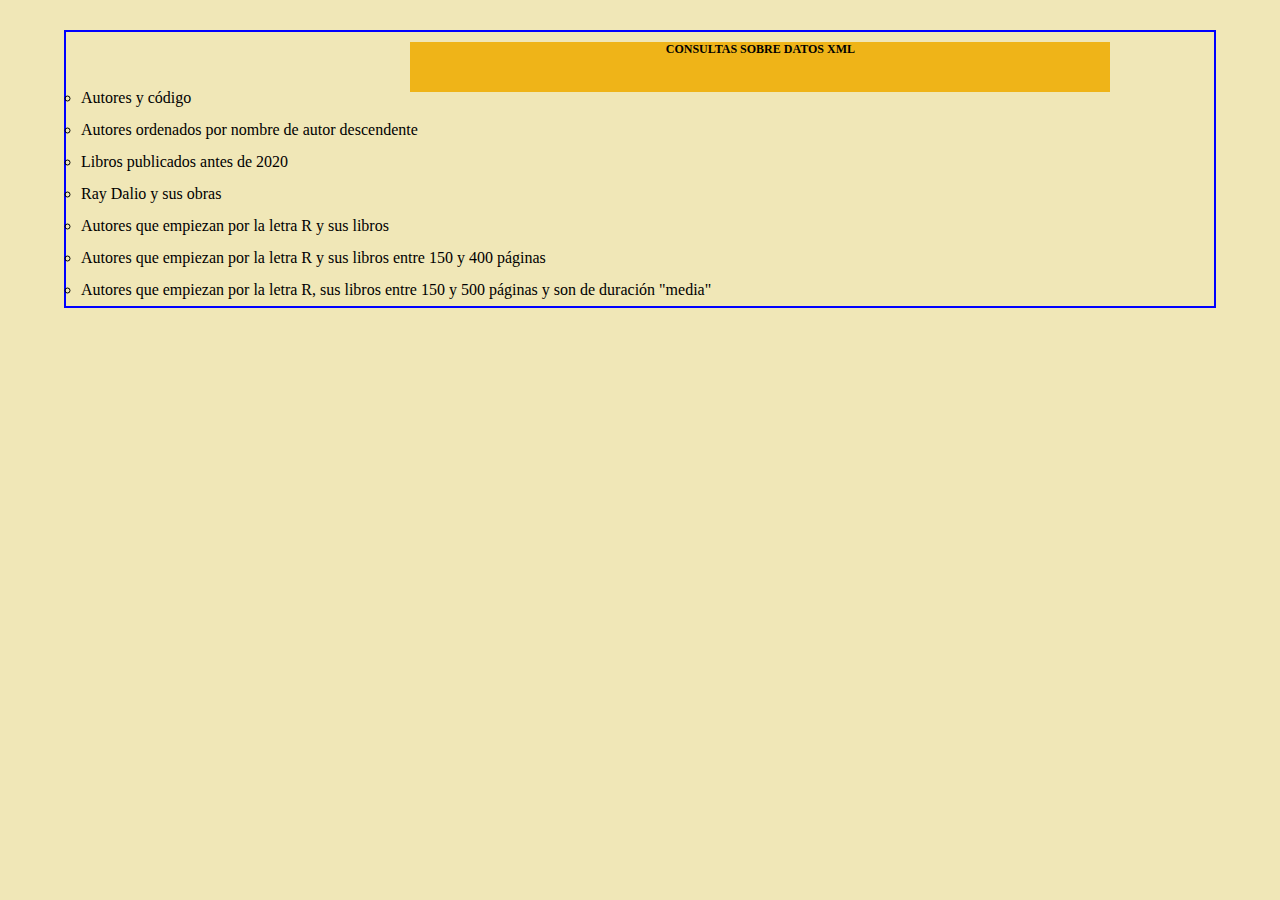
<file: html/xmlweb.html>
<html>
	<head>
		<meta charset="utf-8"/>
		<title>consultas xslt</title>
		<link rel="stylesheet" type="text/css" href="../cssweb/cssxml.css"/>
		
	</head>
		<body>
		<div id="consultas">
		<h1> CONSULTAS SOBRE DATOS XML </h1>
			<ul>
				<li> <a href="../consultas bitcoin xml/btc-1/autores.xml">Autores y código</a></li>
				<li ><a href="../consultas bitcoin xml/btc-2/autores.xml"  > Autores ordenados por nombre de autor descendente</a></li>
				<li ><a href="../consultas bitcoin xml/btc-3/autores.xml"> Libros publicados antes de 2020</a></li>
				<li ><a href="../consultas bitcoin xml/btc-4/autores.xml">Ray Dalio y sus obras</a></li>
				<li> <a href="../consultas bitcoin xml/btc-5/autores.xml">Autores que empiezan por la letra R y sus libros </a></li>
				<li ><a href="../consultas bitcoin xml/btc-6/autores.xml"> Autores que empiezan por la letra R y sus libros entre 150 y 400 páginas</a></li>
				<li ><a href="../consultas bitcoin xml/btc-7/autores.xml">Autores que empiezan por la letra R, sus libros entre 150 y 500 páginas y son de duración "media"</a></li>
				
			</ul>	
		
		</div>
		</body>
		</html>
</file>
<file: cssweb/csswebfinal.css>
*{margin:0px;
padding:0px;
box-sizing:border-box;
font-family:verdana;
cursor:url(../imagenesw/purpel.cur),auto;}
a{text-decoration:none;
color:white}

body{
	background-image: url("../imagenesw/fondoweb.gif");
background-size:cover;
background-repeat: no-repeat;
 background-attachment: fixed;
}
#contenedor{
position:relative;
width:1600px;;
height: auto;

margin:auto;
}
header{
	width:99%;
	height:130px;
	position:relative;
	top:25px;
margin:auto;
}

#titulo {
	position:absolute;
	top:25px;
	left:60px;
	width:120px;
	height:60px;
	font-size:50px;
}
h1{
	color: #EFB418;
}
#form {
	position:absolute;
	color: #EFB418;
	top:20px;
	right:70px;
	width:120px;
			height:90px;
			font-family:verdana
}
#menus {
	background-color:#EFB418;
	width:99%;
	height:85px;
	position:relative;
	margin:auto;
	margin-top:40px;
}
#menus ul{position:absolute;
				top:30px;
				margin-left:35px;
				
				}

.prin{display:inline;
			float:left;
			font-size:20px;
				padding:10px;
			margin-left:80px;}
.prin ul{
display:none;	

}
.prin:hover ul{ display:list-item;
	z-index:10;
	background-color:#D4A631;
	list-style:none;
	position:absolute;
	top:50px;
	
}
section{width:1600px;
	height:640px;
	position:absolute;
	top:280px;
	left:10px;

	border:2px solid #9D6F0380;
	border-right:5px solid #9D6F03;
	border-bottom:5px solid #9D6F03;
	z-index:8;}
	
.prin:hover{background-color:#D4A631;
			}
	
	.prin ul{display:none}
	
	.prin ul li{border:1px solid black;
				}	
	
	.prin ul li:hover{background-color:#FFDA9B}
	
	footer{width:99%;
	height:80px;
	background-color:#EFB418;
	position:relative;
	top:680px;
	left:10px;}
	
	footer p{padding-left:25px;
			padding-top:13px}
			
	footer a{
		position:absolute;
		top:-8px;
		right:30px;
	}
</file>
<file: cssweb/binance.css>
*{margin:0px;
padding:0px;
box-sizing:border-box;
font-family:verdana;
cursor:url(../imagenesw/purpel.cur),auto;}
a{text-decoration:none;
color:white}

body {
	background-image: url("../imagenesw/fondo.jpg");
background-size: cover;
  background-repeat:no-repeat;
  background-position: center
   background-attachment: fixed;
}
#contenedor {width:100%;
			height:100%;
			position:relative;
			
			}
#titulo {
			position:relative;
			text-align:center;
			top:15px;
			left:600px;
			width:500px;
			height:200px;
			font-size:20px;
	
}
#boton{position:relative;
		
		font-size:15px;
		background-color:#EFB418;
		color:white;
		padding:5px;
		padding-left:20px;
		text-align:center;
		top:15px;
		left:600px;
		width:500px;
		height:80px;
		font-size:20px;}
		


iframe {
		padding:5px;
		padding-left:20px;
		text-align:center;	
		position:relaive;
		top:15px;
		margin-left:600px;
		width:500px;
		height:300px;
		font-size:20px;
}
#boton:hover{background-color:#F0E7B7;}
</file>
<file: cssweb/bitme.css>
*{margin:0px;
padding:0px;
box-sizing:border-box;
font-family:verdana;
cursor:url(../imagenesw/purpel.cur),auto;}
a{text-decoration:none;
color:white}

body {
	background-image: url("../imagenesw/fondo.jpg");
background-size: cover;
  background-repeat:no-repeat;
  background-position: center
   background-attachment: fixed;
}
#contenedor {width:100%;
			height:100%;
			position:relative;
			
			}
#titulo {
			position:relative;
			text-align:center;
			top:15px;
			left:600px;
			width:500px;
			height:200px;
			font-size:20px;
	
}
#boton{position:relative;
		
		font-size:15px;
		background-color:#0A6ACB;
		color:white;
		padding:5px;
		padding-left:20px;
		text-align:center;
		top:15px;
		left:600px;
		width:500px;
		height:80px;
		font-size:20px;}
		


iframe {
		padding:5px;
		padding-left:20px;
		text-align:center;	
		position:relaive;
		top:15px;
		margin-left:600px;
		width:500px;
		height:300px;
		font-size:20px;
}
#boton:hover{background-color:#1130C8;}
</file>
<file: cssweb/csscreador.css>
*{margin:0px;
padding:0px;
box-sizing:border-box;
font-family:verdana;
cursor:url(../imagenesw/purpel.cur),auto;}
a{text-decoration:none;
color:white}
p{text-align: justify;
}
body {
	background-color: #F0E7B7;

}
img {
	border: 4px solid #EFB418;

}
#contenedor {width:100%;
			height:100%;
			position:relative;
			
			}
#titulo {
		text-align:center;
			position:relative;
			top:10px;
			left:30%;
			width:700px;
			height:50px;
			font-size:12px;
			background-color:#EFB418;
			font-family:verdana
}
#texto {
	position:relative;
	left:10%;
	width:80%;
	height:auto;
	text-align:center;
	font-family:verdana
}
</file>
<file: cssweb/estadisticas.css>
*{margin:0px;
padding:0px;
box-sizing:border-box;
font-family:verdana}
a{text-decoration:none;
color:white}
p{text-align: justify;
}
body {
	background-color: #F0E7B7;

}
img {
	border: 4px solid #EFB418;

}
#contenedor {width:100%;
			height:100%;
			position:relative;
			
			}
#titulo {
		text-align:center;
			position:relative;
			top:10px;
			left:30%;
			width:700px;
			height:50px;
			font-size:12px;
			background-color:#EFB418;
			font-family:verdana
}
#texto {
	position:relative;
	left:10%;
	width:80%;
	height:auto;
	text-align:center;
	font-family:verdana
}
foto {font-size:8px;
width:100px;
	height:100px;
	
position:absolute;

}
</file>
<file: cssweb/form.css>
*{margin:0px;
padding:0px;
box-sizing:border-box;
font-family:verdana;
cursor:url(../imagenesw/purpel.cur),auto;}

body{position:relative;
	background-color:#F0E7B7;
}
input{ background-color:#F5F5F590;
	border:0;
		}
		#contenedor{width:100%;
			height:100%;
			position:relative;}
#formulario{
position:relative;
top:50px;
	left:10%;
	width:80%;
	height:auto;
	text-align:center;
	font-family:verdana
}
</file>
<file: cssweb/kucoin.css>
*{margin:0px;
padding:0px;
box-sizing:border-box;
font-family:verdana;
cursor:url(../imagenesw/purpel.cur),auto;}
a{text-decoration:none;
color:white}

body {
	background-image: url("../imagenesw/fondo.jpg");
background-size: cover;
  background-repeat:no-repeat;
  background-position: center
   background-attachment: fixed;
}
#contenedor {width:100%;
			height:100%;
			position:relative;
			
			}
#titulo {
			position:relative;
			text-align:center;
			top:15px;
			left:600px;
			width:500px;
			height:200px;
			font-size:20px;
	
}
#boton{position:relative;
		
		font-size:15px;
		background-color:#05CBA1;
		color:white;
		padding:5px;
		padding-left:20px;
		text-align:center;
		top:15px;
		left:600px;
		width:500px;
		height:80px;
		font-size:20px;}
		


iframe {
		padding:5px;
		padding-left:20px;
		text-align:center;	
		position:relaive;
		top:15px;
		margin-left:600px;
		width:500px;
		height:300px;
		font-size:20px;
}
#boton:hover{background-color:#05856A;}
</file>
<file: cssweb/csssectionprincipal.css>
*{margin:0px;
padding:0px;
box-sizing:border-box;
font-family:verdana;
cursor:url(../imagenesw/purpel.cur),auto;}
a{text-decoration:none;
color:white}

body {
	background-image: url("../imagenesw/fondo.jpg");
background-size: cover;
  background-repeat:no-repeat;
  background-position: center;
   background-attachment: fixed;
}
#contenedor {width:100%;
			height:100%;
			position:relative;
			
			}
#titulo {
			position:absolute;
			text-align:center;
			top:15px;
			left:600px;
			width:500px;
			height:200px;
			font-size:20px;
	
}
#boton{position:relative;
		bottom:40px;
		left:110px;
		width:280px;
		height:80px;
		font-size:15px;
		background-color:#EFB418;
		color:white;
		padding:5px;
		padding-left:20px}

#boton:hover{background-color:#F0E7B7;}
</file>
<file: cssweb/csstecnologia.css>
*{margin:0px;
padding:0px;
box-sizing:border-box;
font-family:verdana;
cursor:url(../imagenesw/purpel.cur),auto;}
a{text-decoration:none;
color:white}
p{text-align: justify;
}
body {
	background-color: #F0E7B7;

}
#contenedor {width:100%;
			height:100%;
			position:relative;
			
			}
#titulo {
		text-align:center;
			position:relative;
			top:10px;
			left:30%;
			width:700px;
			height:50px;
			font-size:12px;
			background-color:#EFB418;
			font-family:verdana
}
#texto {
	position:relative;
	left:10%;
	width:80%;
	height:auto;
	text-align:center;
	font-family:verdana
}
</file>
<file: cssweb/ventajas.css>
*{margin:0px;
padding:0px;
box-sizing:border-box;
font-family:verdana;
cursor:url(../imagenesw/purpel.cur),auto;}
a{text-decoration:none;
color:white}
p{text-align: justify;
}
body {
	background-color: #F0E7B7;

}
#contenedor {width:100%;
			height:100%;
			position:relative;
			
			}
#titulo {
		text-align:center;
			position:relative;
			top:10px;
			left:30%;
			width:700px;
			height:50px;
			font-size:12px;
			background-color:#EFB418;
			font-family:verdana;
}
#texto {
	position:relative;
	left:10%;
	width:80%;
	height:auto;
	text-align:left;
	font-family:verdana;
	bottom:5PX;
}
li {line-height: 2;}
</file>
<file: cssweb/cssxml.css>
*{font-family:verdana;
margin:0px;
padding:0px;
box-sizing:border-box;
cursor:url(../imagenesw/purpel.cur),auto;
background:  #F0E7B7
}
#consultas{background:  #F0E7B7;
border: 2px solid blue;
margin: 30px auto;
width: 90%;}

h1{text-align:center;
			position:relative;
			top:10px;
			left:30%;
			width:700px;
			height:50px;
			font-size:12px;
			background-color:#EFB418;
			font-family:verdana
}
a{text-decoration:none;
color: black;}

li{list-style: circle;
line-height: 2;
margin-left:15px;}
</file>
